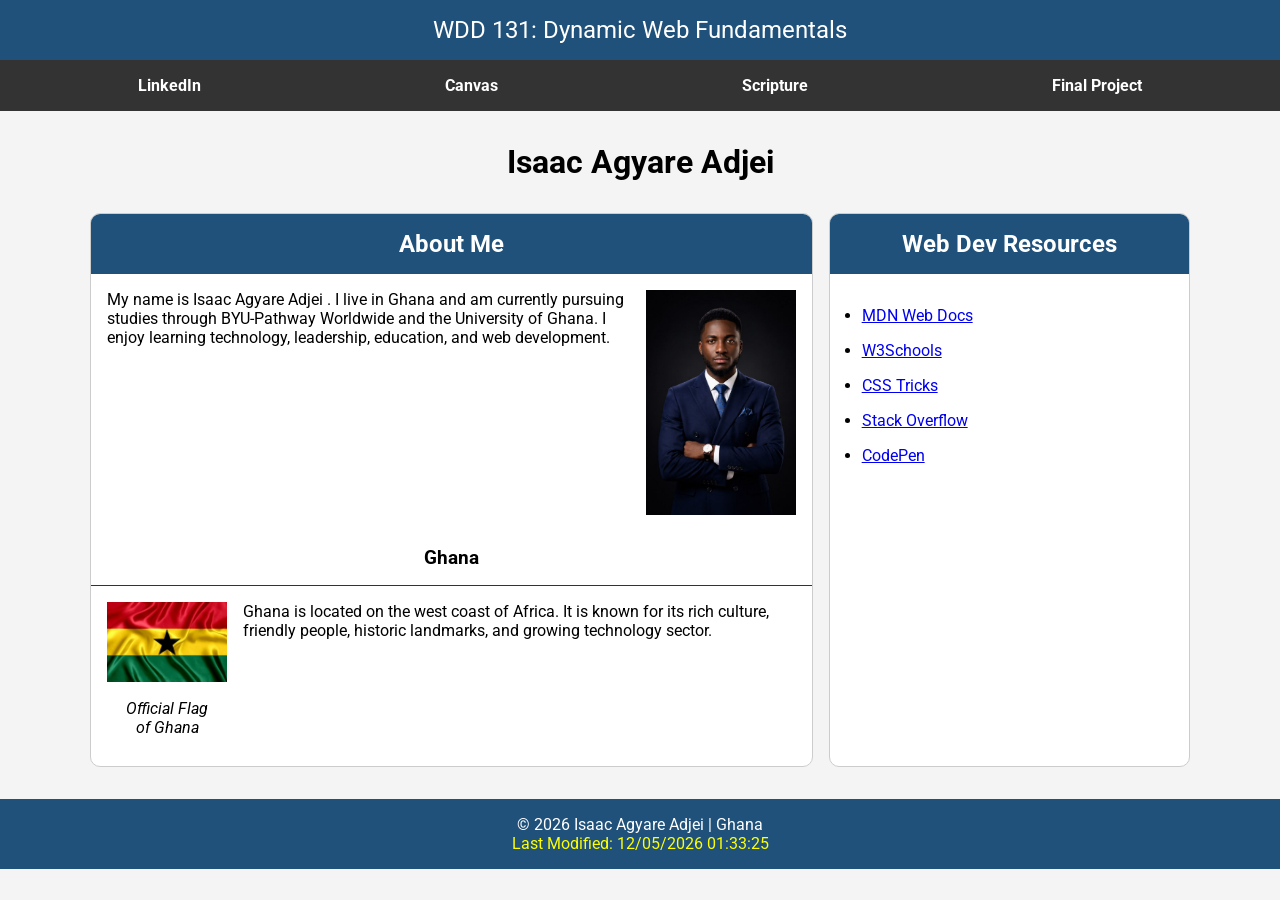
<file: index.html>
<!DOCTYPE html>
<html lang="en">

<head>
    <meta charset="UTF-8">

    <meta name="viewport" content="width=device-width, initial-scale=1.0">

    <title>Isaac Agyare Adjei | WDD 131 Dynamic Web Fundamentals</title>

    <meta name="description"
        content="WDD 131 home page for Isaac Agyare Adjei featuring personal information, Ghana facts, and web development resources.">

    <meta name="author" content="Isaac Agyare Adjei">

    <!-- Google Fonts -->
    <link rel="preconnect" href="https://fonts.googleapis.com">

    <link rel="preconnect" href="https://fonts.gstatic.com" crossorigin>

    <link href="https://fonts.googleapis.com/css2?family=Roboto:wght@300;400;700&display=swap" rel="stylesheet">

    <link rel="stylesheet" href="styles/base.css">

    <script src="scripts/getdates.js" defer></script>
</head>

<body>

    <header>
        <span id="course-title">
            WDD 131: Dynamic Web Fundamentals
        </span>

        <nav>
            <a href="https://www.linkedin.com/in/isaac-agyare-adjei-b361b03a9" target="_blank" rel="noopener">
                LinkedIn
            </a>

            <a href="https://byupw.instructure.com" target="_blank" rel="noopener">
                Canvas
            </a>

            <a href="https://www.churchofjesuschrist.org/study/scriptures" target="_blank" rel="noopener">
                Scripture
            </a>

            <a href="#">
                Final Project
            </a>
        </nav>
    </header>

    <main>
        <h1>Isaac Agyare Adjei</h1>

        <section class="card">
            <h2>About Me</h2>

            <div class="about">
                <p>
                    My name is Isaac Agyare Adjei . I live in Ghana and am currently
                    pursuing studies through BYU-Pathway Worldwide and the
                    University of Ghana. I enjoy learning technology,
                    leadership, education, and web development.
                </p>

                <img src="images/profile.jpg" alt="Isaac Agyare Adjei">


            </div>

            <h3>Ghana</h3>

            <div class="country">
                <figure>
                    <img src="images/ghana-flag.jpeg" alt="Flag of Ghana">
                    <figcaption>Official Flag of Ghana</figcaption>
                </figure>

                <p>
                    Ghana is located on the west coast of Africa.
                    It is known for its rich culture, friendly people,
                    historic landmarks, and growing technology sector.
                </p>
            </div>
        </section>

        <section class="card">
            <h2>Web Dev Resources</h2>

            <ul>
                <li><a href="https://developer.mozilla.org">MDN Web Docs</a></li>
                <li><a href="https://www.w3schools.com">W3Schools</a></li>
                <li><a href="https://css-tricks.com">CSS Tricks</a></li>
                <li><a href="https://stackoverflow.com">Stack Overflow</a></li>
                <li><a href="https://codepen.io">CodePen</a></li>
            </ul>
        </section>
    </main>

    <footer>
        <p>
            &copy; <span id="currentYear"></span>
            Isaac Agyare Adjei | Ghana
        </p>

        <p id="lastModified"></p>
    </footer>

</body>

</html>
</file>
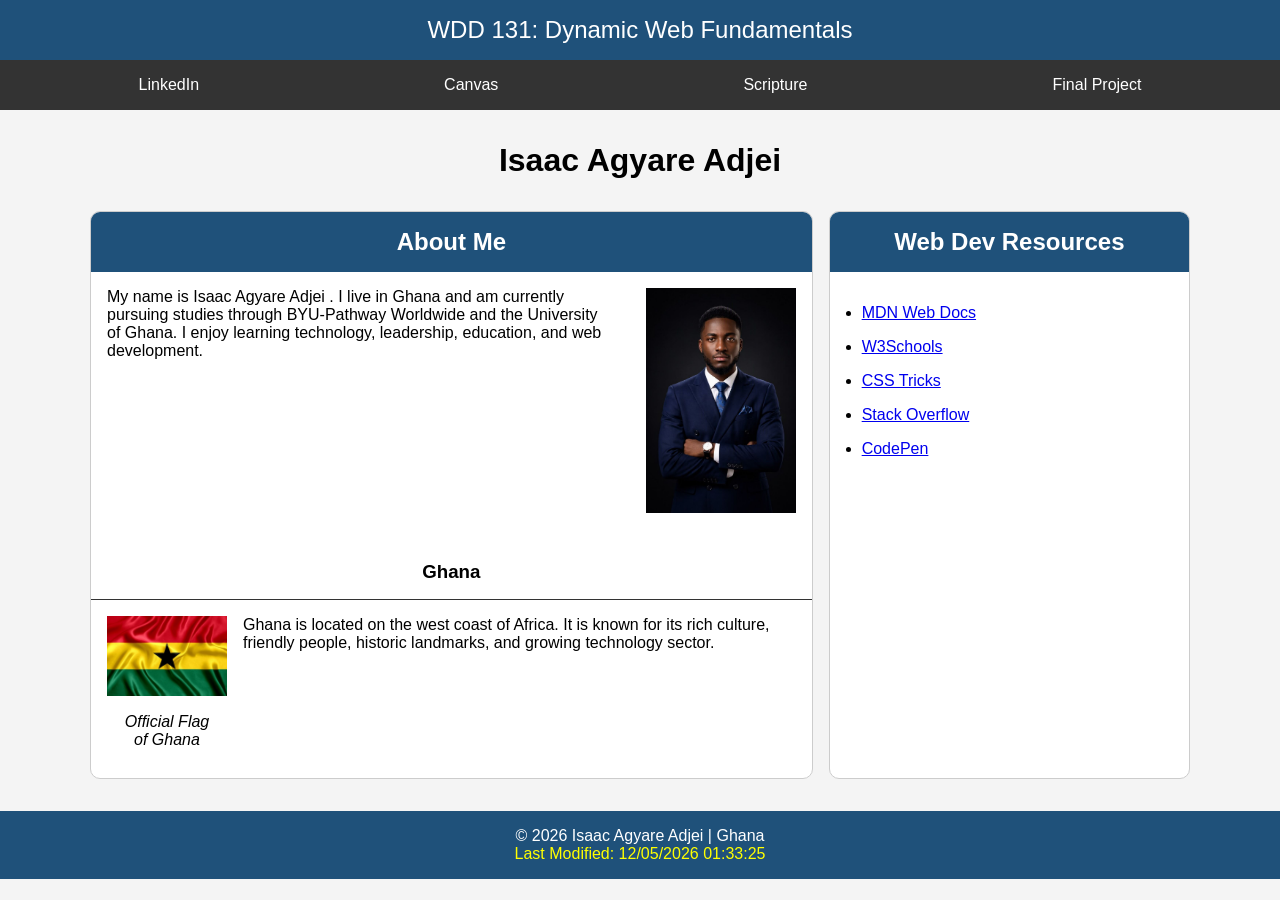
<file: week01/index.html>
<!DOCTYPE html>
<html lang="en">
<head>
    <meta charset="UTF-8">
    
    <meta name="viewport" content="width=device-width, initial-scale=1.0">
    
    <title>Isaac Agyare Adjei | WDD 131 Dynamic Web Fundamentals</title>
    
    <meta name="description"
          content="WDD 131 home page for Isaac Agyare Adjei featuring personal information, Ghana facts, and web development resources.">
    
    <meta name="author" content="Isaac Agyare Adjei">
    
    <link rel="stylesheet" href="styles/base.css">
    
    <script src="scripts/getdates.js" defer></script>
</head>
<body>

    <header>
        <span id="course-title">
            WDD 131: Dynamic Web Fundamentals
        </span>

        <nav>
            <a href="https://www.linkedin.com/in/isaac-agyare-adjei-b361b03a9" target="_blank">LinkedIn</a>
            <a href="https://byupw.instructure.com" target="_blank">Canvas</a>
            <a href="https://www.churchofjesuschrist.org/study/scriptures" target="_blank">Scripture</a>
            <a href="#">Final Project</a>
        </nav>
    </header>

    <main>
        <h1>Isaac Agyare Adjei</h1>

        <section class="card">
            <h2>About Me</h2>

            <div class="about">
                <p>
                    My name is Isaac Agyare Adjei . I live in Ghana and am currently
                    pursuing studies through BYU-Pathway Worldwide and the
                    University of Ghana. I enjoy learning technology,
                    leadership, education, and web development.
                </p>
           
                <img src="images/profile.jpg"
                     alt="Isaac Agyare Adjei">
                
            
            </div>

            <h3>Ghana</h3>

            <div class="country">
              <figure>
                <img src="images/ghana-flag.jpeg"
                     alt="Flag of Ghana">
                <figcaption>Official Flag of Ghana</figcaption>
            </figure>

                <p>
                    Ghana is located on the west coast of Africa.
                    It is known for its rich culture, friendly people,
                    historic landmarks, and growing technology sector.
                </p>
            </div>
        </section>

        <section class="card">
            <h2>Web Dev Resources</h2>

            <ul>
                <li><a href="https://developer.mozilla.org">MDN Web Docs</a></li>
                <li><a href="https://www.w3schools.com">W3Schools</a></li>
                <li><a href="https://css-tricks.com">CSS Tricks</a></li>
                <li><a href="https://stackoverflow.com">Stack Overflow</a></li>
                <li><a href="https://codepen.io">CodePen</a></li>
            </ul>
        </section>
    </main>

    <footer>
        <p>
            &copy; <span id="currentYear"></span>
            Isaac Agyare Adjei | Ghana
        </p>

        <p id="lastModified"></p>
    </footer>

</body>
</html>
</file>
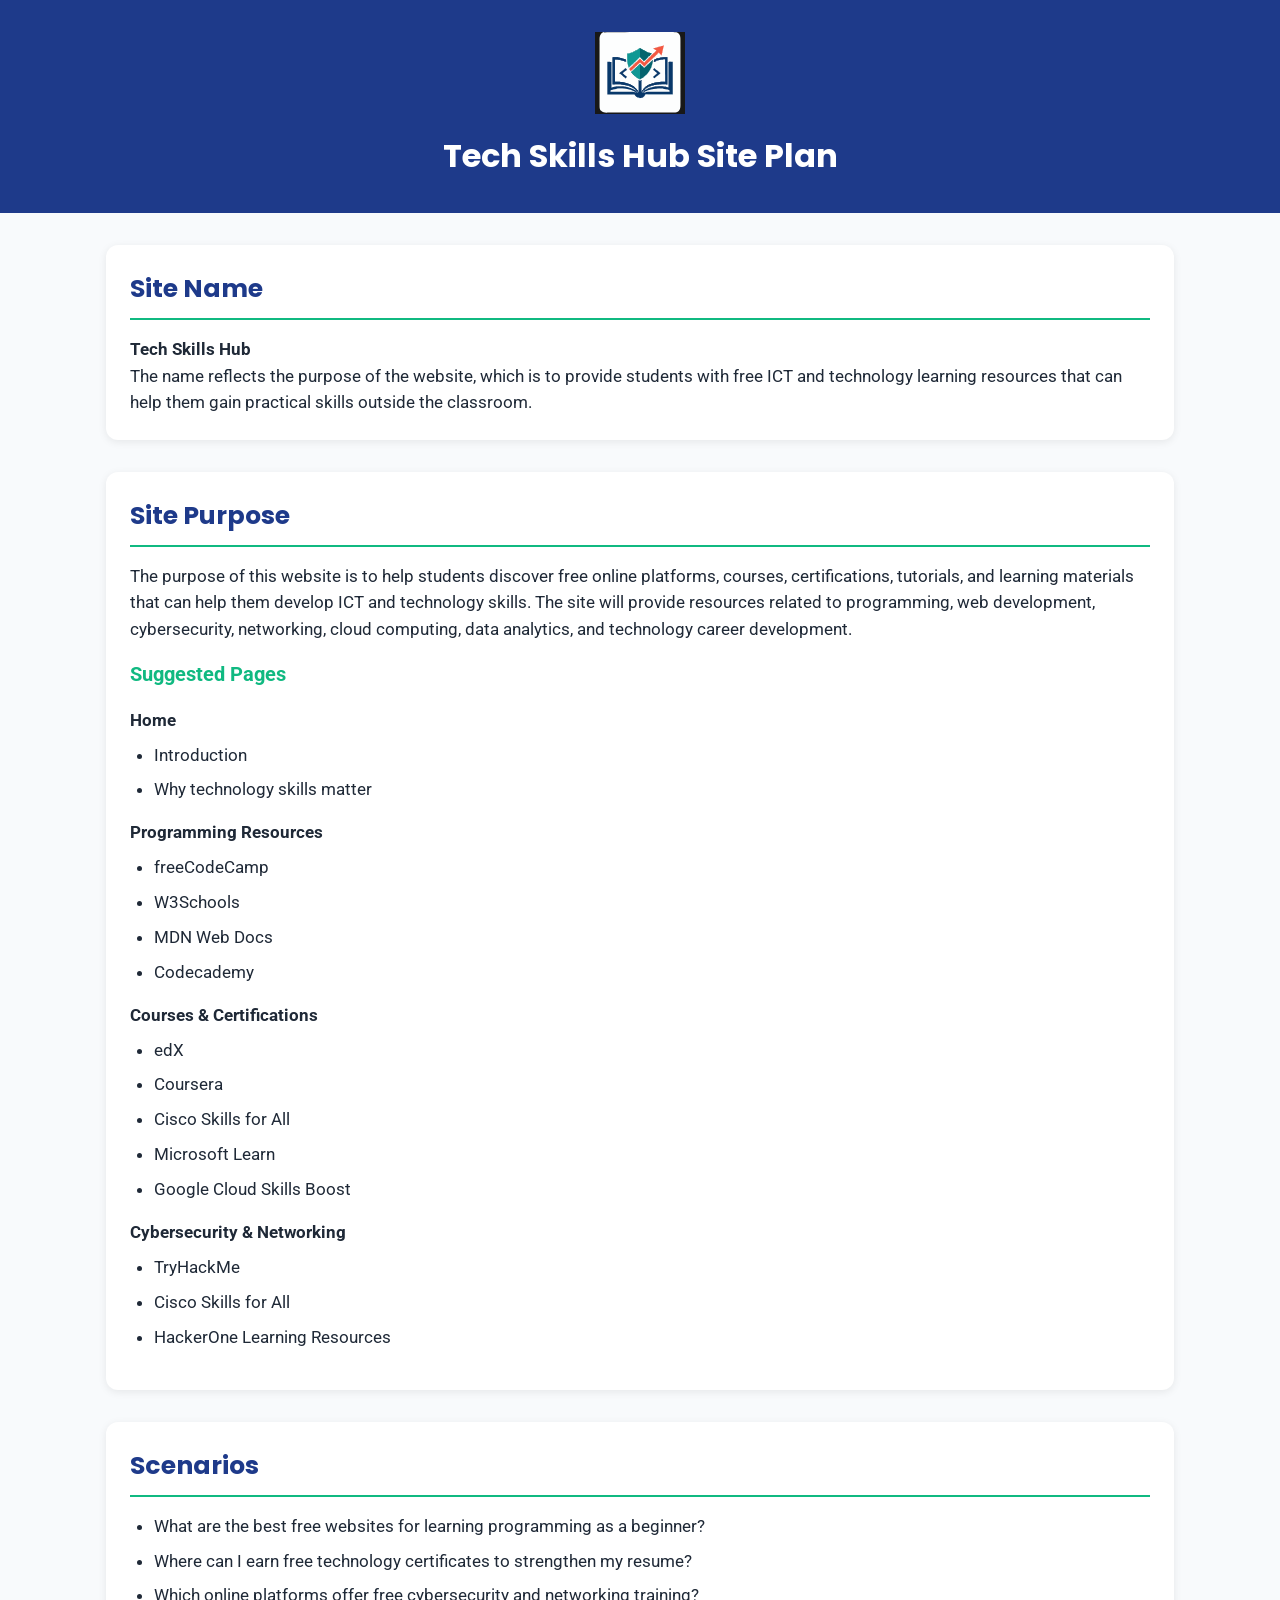
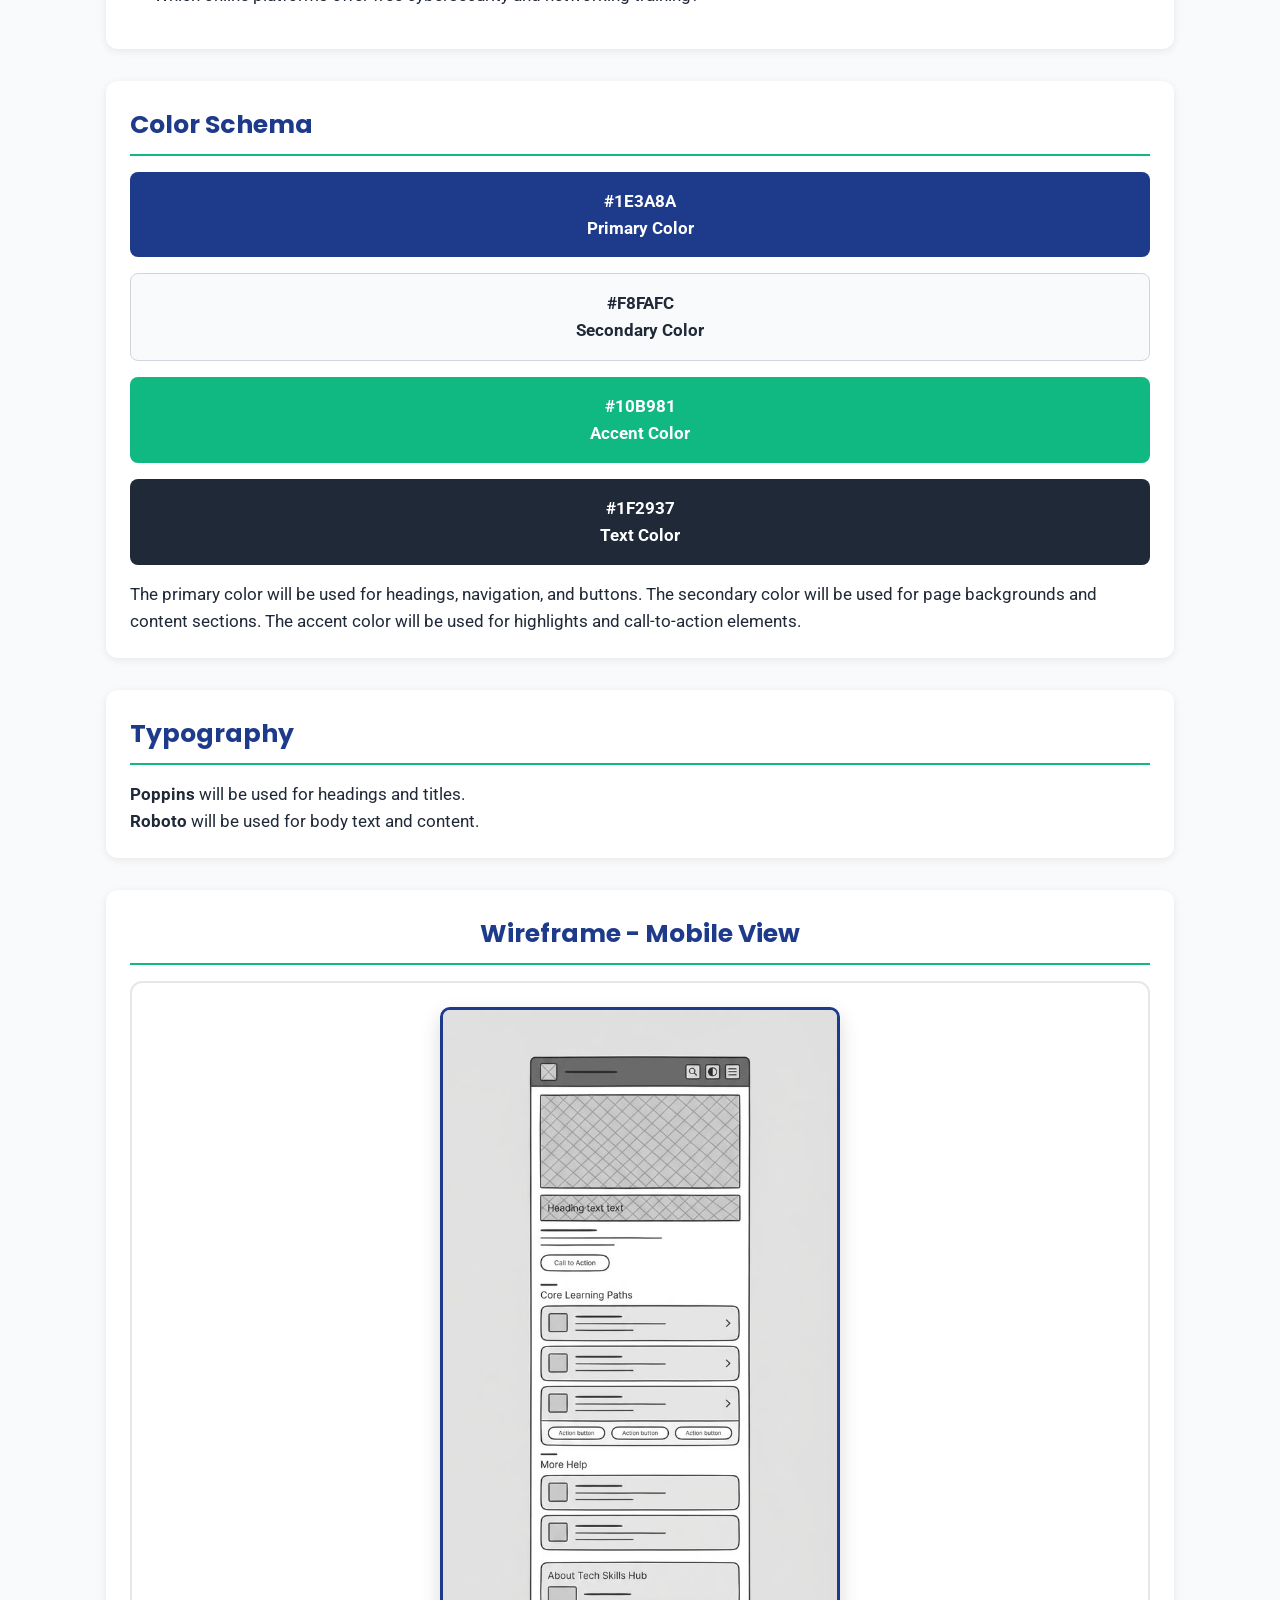
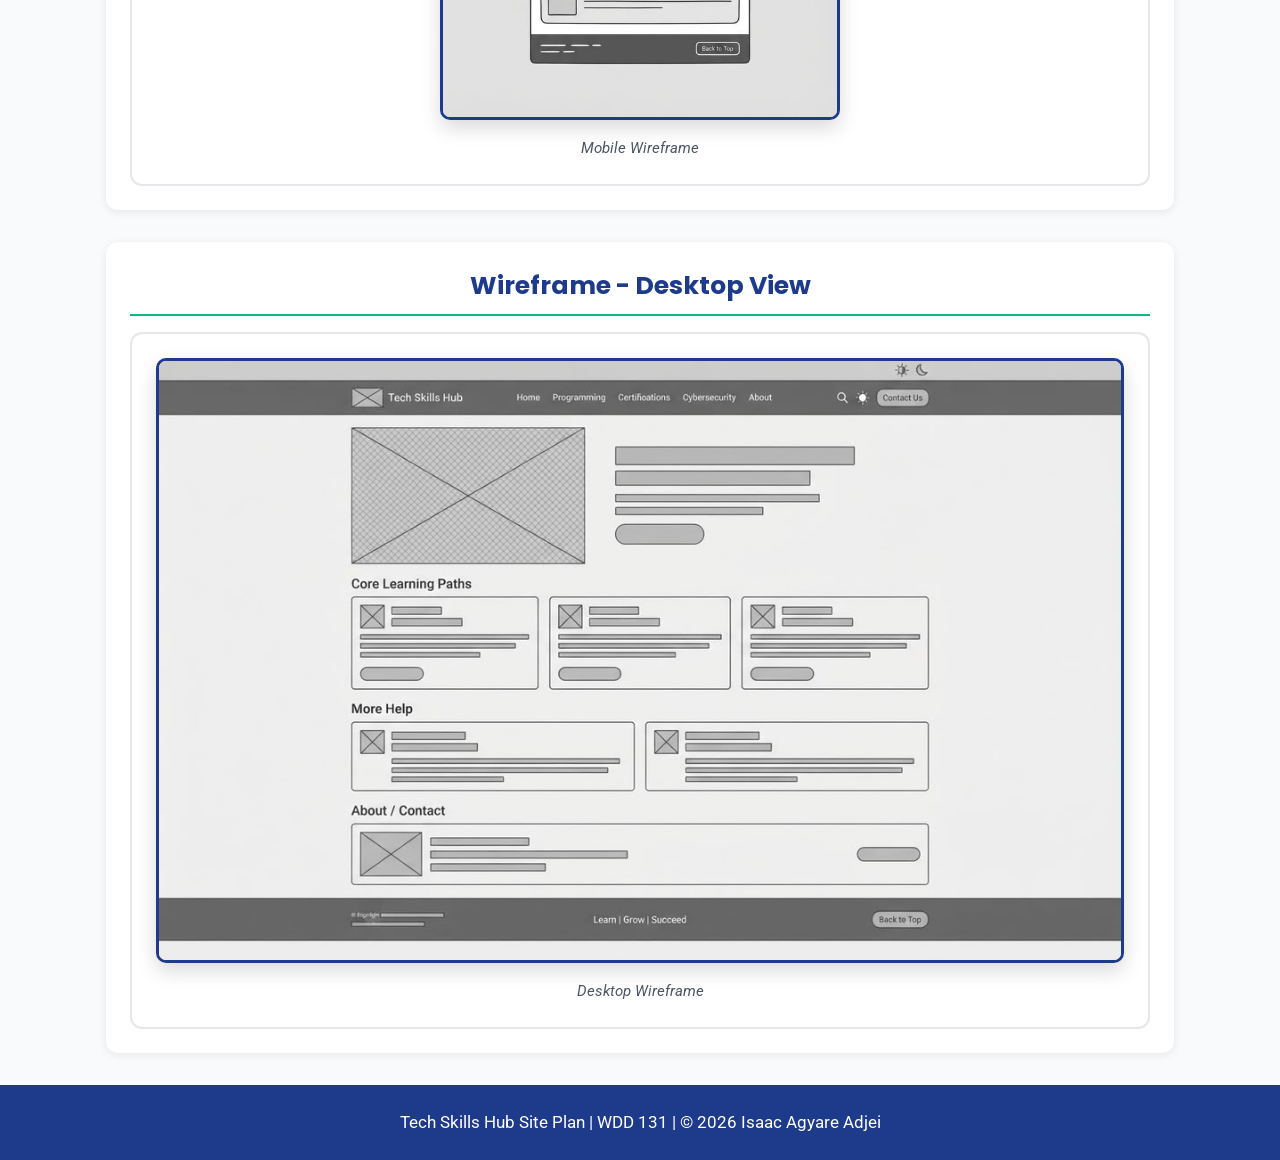
<file: project/siteplan.html>
<!DOCTYPE html>
<html lang="en">

<head>
    <meta charset="UTF-8">
    <meta name="viewport" content="width=device-width, initial-scale=1.0">

    <title>Tech Skills Hub Site Plan</title>

    <meta name="description"
        content="Site plan for the Tech Skills Hub website project, featuring free ICT and technology learning resources for students.">

    <meta name="author" content="Isaac Agyare Adjei">

    <link rel="preconnect" href="https://fonts.googleapis.com">
    <link rel="preconnect" href="https://fonts.gstatic.com" crossorigin>

    <link href="https://fonts.googleapis.com/css2?family=Poppins:wght@600&family=Roboto:wght@400;700&display=swap"
        rel="stylesheet">

    <link rel="stylesheet" href="styles/siteplan.css">
</head>

<body>

    <header>
        <img src="image/icon.svg" alt="Tech Skills Hub Logo" class="site-logo">
        <h1>Tech Skills Hub Site Plan</h1>
    </header>

    <main>

        <!-- Site Name -->
        <section>
            <h2>Site Name</h2>

            <p><strong>Tech Skills Hub</strong></p>

            <p>
                The name reflects the purpose of the website, which is to provide
                students with free ICT and technology learning resources that can
                help them gain practical skills outside the classroom.
            </p>
        </section>

        <!-- Site Purpose -->
        <section>
            <h2>Site Purpose</h2>

            <p>
                The purpose of this website is to help students discover free
                online platforms, courses, certifications, tutorials, and learning
                materials that can help them develop ICT and technology skills.
                The site will provide resources related to programming, web
                development, cybersecurity, networking, cloud computing,
                data analytics, and technology career development.
            </p>

            <h3>Suggested Pages</h3>

            <h4>Home</h4>
            <ul>
                <li>Introduction</li>
                <li>Why technology skills matter</li>
            </ul>

            <h4>Programming Resources</h4>
            <ul>
                <li>freeCodeCamp</li>
                <li>W3Schools</li>
                <li>MDN Web Docs</li>
                <li>Codecademy</li>
            </ul>

            <h4>Courses &amp; Certifications</h4>
            <ul>
                <li>edX</li>
                <li>Coursera</li>
                <li>Cisco Skills for All</li>
                <li>Microsoft Learn</li>
                <li>Google Cloud Skills Boost</li>
            </ul>

            <h4>Cybersecurity &amp; Networking</h4>
            <ul>
                <li>TryHackMe</li>
                <li>Cisco Skills for All</li>
                <li>HackerOne Learning Resources</li>
            </ul>
        </section>

        <!-- Scenarios -->
        <section>
            <h2>Scenarios</h2>

            <ul>
                <li>
                    What are the best free websites for learning programming as a beginner?
                </li>

                <li>
                    Where can I earn free technology certificates to strengthen my resume?
                </li>

                <li>
                    Which online platforms offer free cybersecurity and networking training?
                </li>
            </ul>
        </section>

        <!-- Color Schema -->
        <section>
            <h2>Color Schema</h2>

            <div class="color-box primary">
                <p>#1E3A8A</p>
                <p>Primary Color</p>
            </div>

            <div class="color-box secondary">
                <p>#F8FAFC</p>
                <p>Secondary Color</p>
            </div>

            <div class="color-box accent">
                <p>#10B981</p>
                <p>Accent Color</p>
            </div>

            <div class="color-box text">
                <p>#1F2937</p>
                <p>Text Color</p>
            </div>

            <p>
                The primary color will be used for headings,
                navigation, and buttons. The secondary color will be
                used for page backgrounds and content sections.
                The accent color will be used for highlights and
                call-to-action elements.
            </p>
        </section>

        <!-- Typography -->
        <section>
            <h2>Typography</h2>

            <p>
                <strong>Poppins</strong> will be used for headings and titles.
            </p>

            <p>
                <strong>Roboto</strong> will be used for body text and content.
            </p>
        </section>

        <!-- Mobile Wireframe -->
        <section class="wireframe-box">
            <h2>Wireframe - Mobile View</h2>

            <figure class="wireframe">
                <img src="image/mobile_wireframe.jpeg" alt="Mobile wireframe layout for Tech Skills Hub">
                <figcaption>Mobile Wireframe</figcaption>
            </figure>
        </section>

        <!-- Desktop Wireframe -->
        <section class="wireframe-box">
            <h2>Wireframe - Desktop View</h2>

            <figure class="wireframe desktop">
                <img src="image/desktop_wireframe.jpeg" alt="Desktop wireframe layout for Tech Skills Hub">
                <figcaption>Desktop Wireframe</figcaption>
            </figure>
        </section>

    </main>

    <footer>
        <p>
            Tech Skills Hub Site Plan | WDD 131 | © 2026 Isaac Agyare Adjei
        </p>
    </footer>

</body>

</html>
</file>
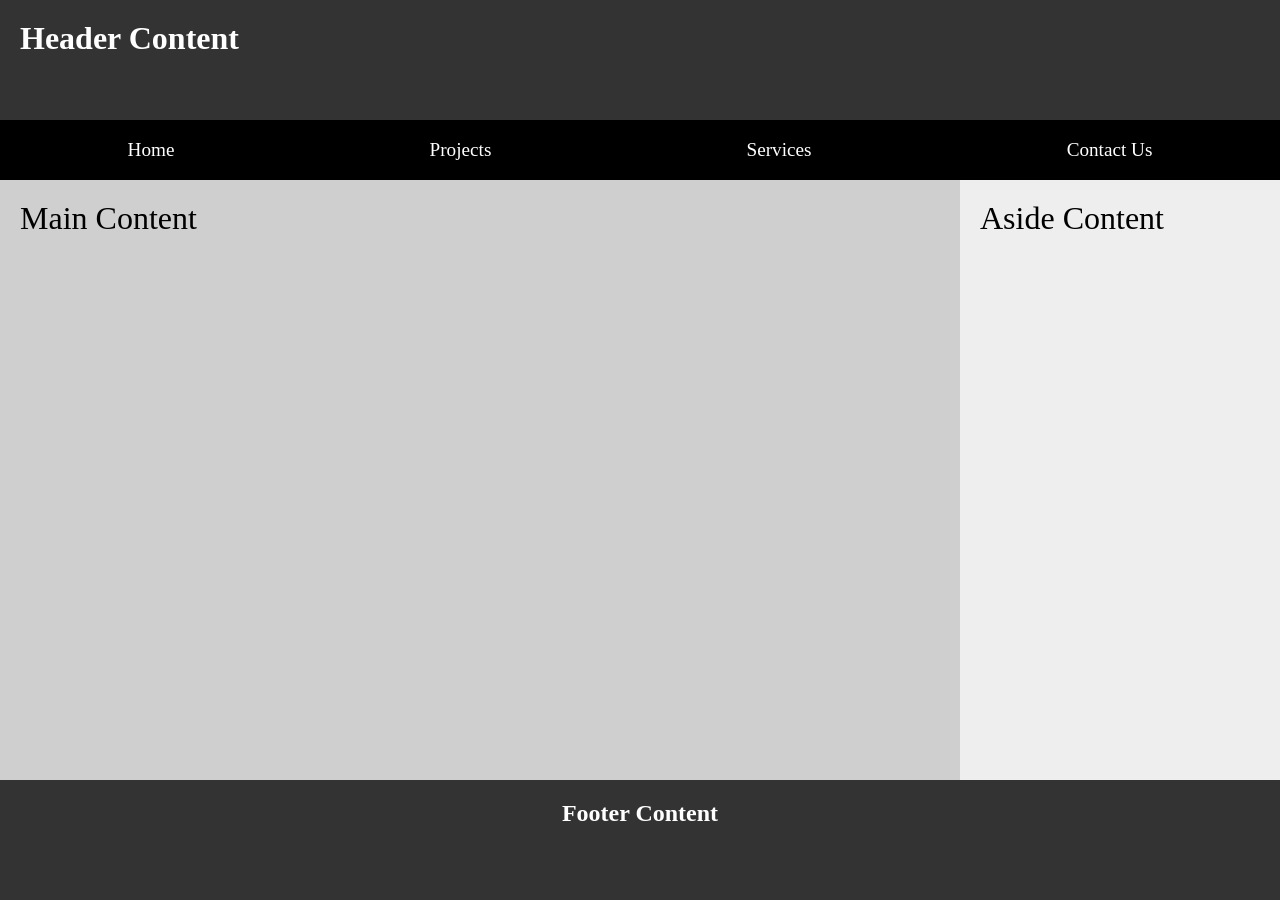
<file: week01/basic-layout.html>
<!DOCTYPE html>
<html lang="en">
<head>
    <meta charset="UTF-8">
    <meta name="viewport" content="width=device-width, initial-scale=1.0">
    <title>Isaac Agyare | WDD 131</title>

    <link rel="stylesheet" href="styles/layout.css">
</head>
<body>

    <header>
        <h1>Header Content</h1>
    </header>

    <nav>
        <ul>
            <li><a href="#">Home</a></li>
            <li><a href="#">Projects</a></li>
            <li><a href="#">Services</a></li>
            <li><a href="#">Contact Us</a></li>
        </ul>
    </nav>

    <main>
        <section class="content">
            Main Content
        </section>

        <aside>
            Aside Content
        </aside>
    </main>

    <footer>
        <h2>Footer Content</h2>
    </footer>

</body>
</html>
</file>
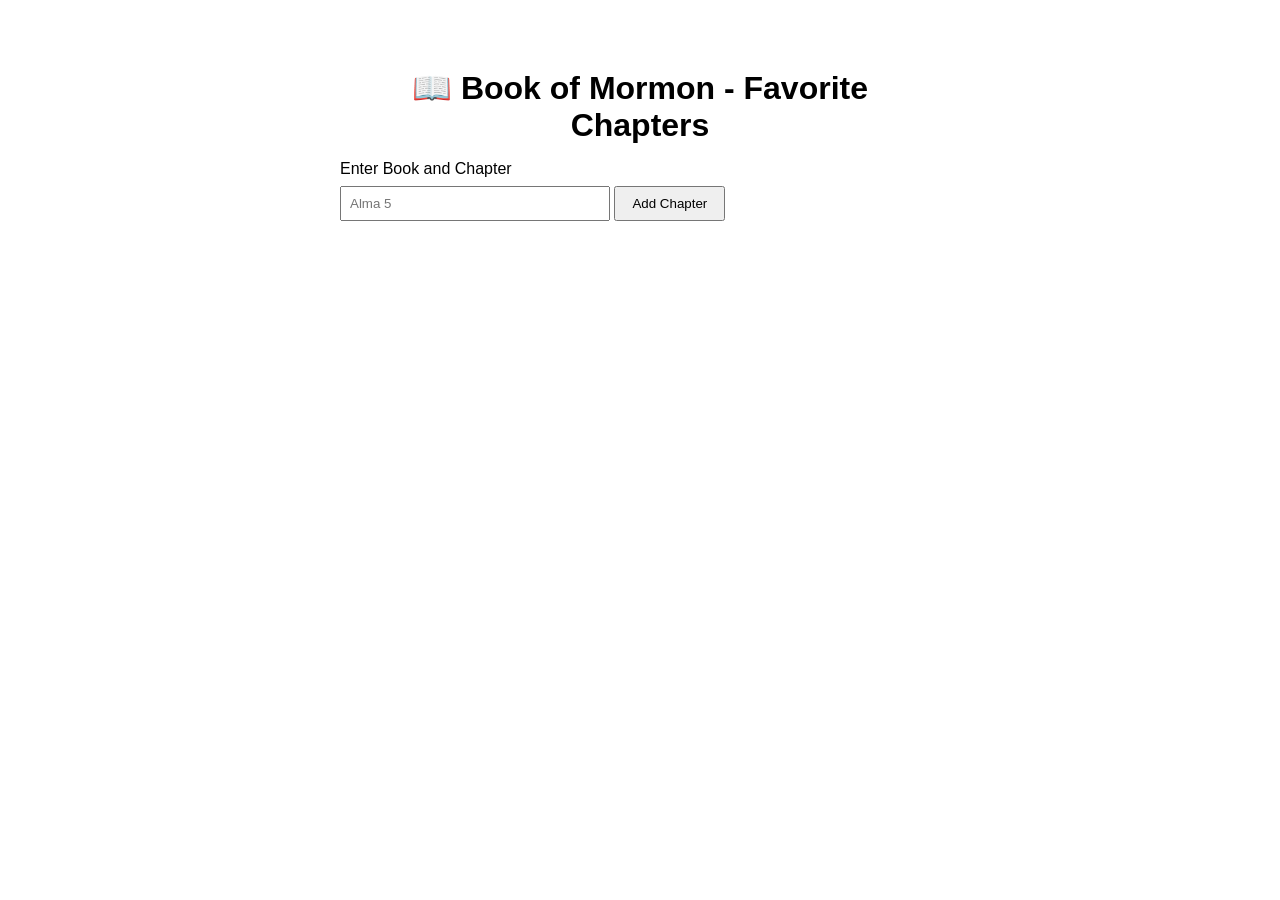
<file: week02/bom.html>
<!DOCTYPE html>
<html lang="en-US">
<head>
    <meta charset="UTF-8">
    <meta name="viewport" content="width=device-width, initial-scale=1.0">

    <title>BOM Favorite Chapters</title>

    <meta name="description"
        content="Book of Mormon Favorite Chapters application for WDD 131.">

    <meta name="author"
        content="Isaac Agyare Adjei">

    <link rel="stylesheet" href="styles/bom.css">

    <script src="scripts/bom.js" defer></script>
</head>

<body>

    <h1>📖 Book of Mormon - Favorite Chapters</h1>

    <main>

        <label for="favchap">
            Enter Book and Chapter
        </label>

        <input
            type="text"
            id="favchap"
            placeholder="Alma 5">

        <button type="button">
            Add Chapter
        </button>

        <ul></ul>

    </main>

</body>
</html>
</file>
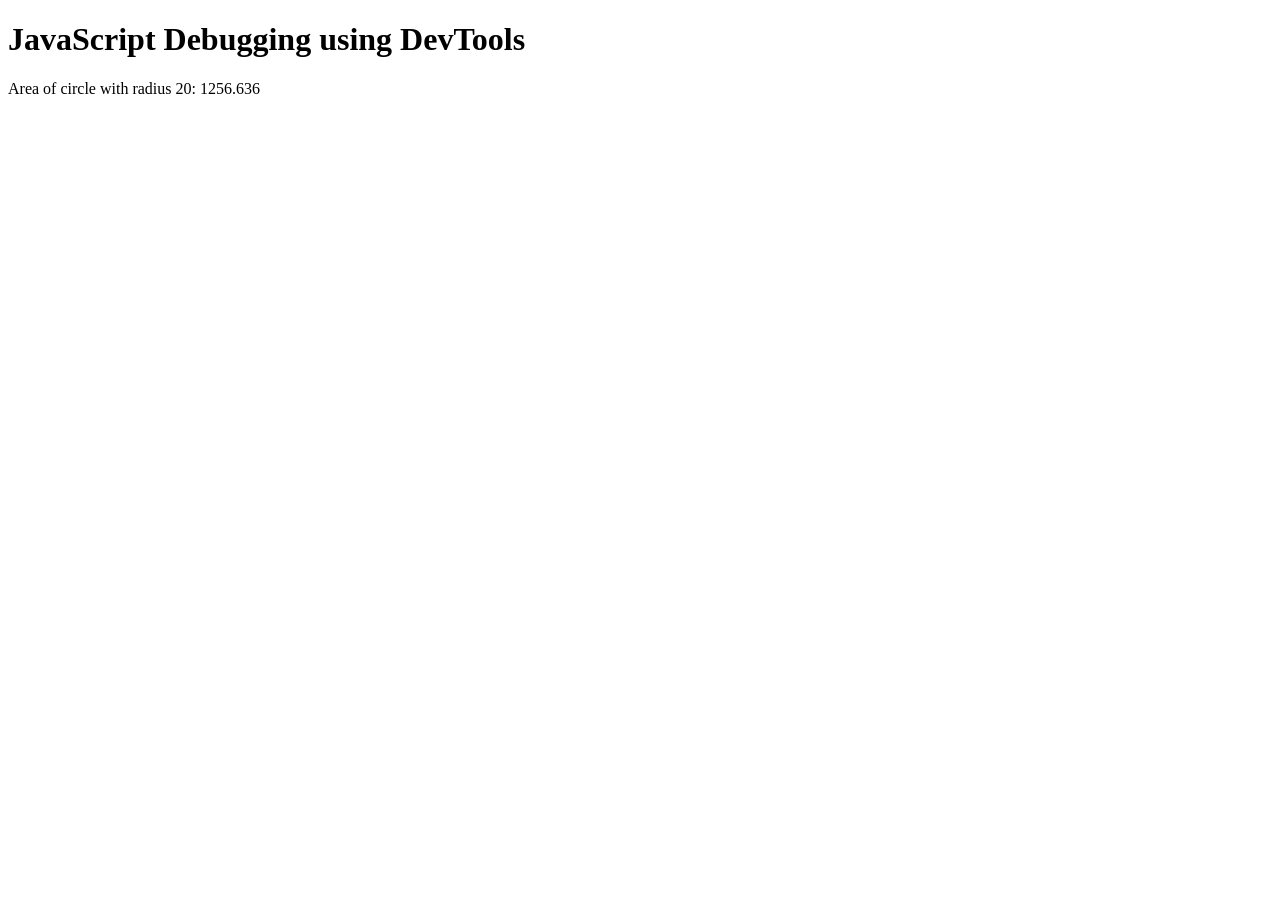
<file: week02/debugging.html>
<!DOCTYPE html>
<html lang="en">
<head>
    <meta charset="UTF-8">
    <meta name="viewport"
          content="width=device-width, initial-scale=1.0">

    <title>Debugging Activity</title>

    <script src="scripts/debugging.js" defer></script>
</head>
<body>

    <h1>JavaScript Debugging using DevTools</h1>

    <p>
        Area of circle with radius
        <span id="radius"></span>:
        <span id="area"></span>
    </p>

</body>
</html>
</file>
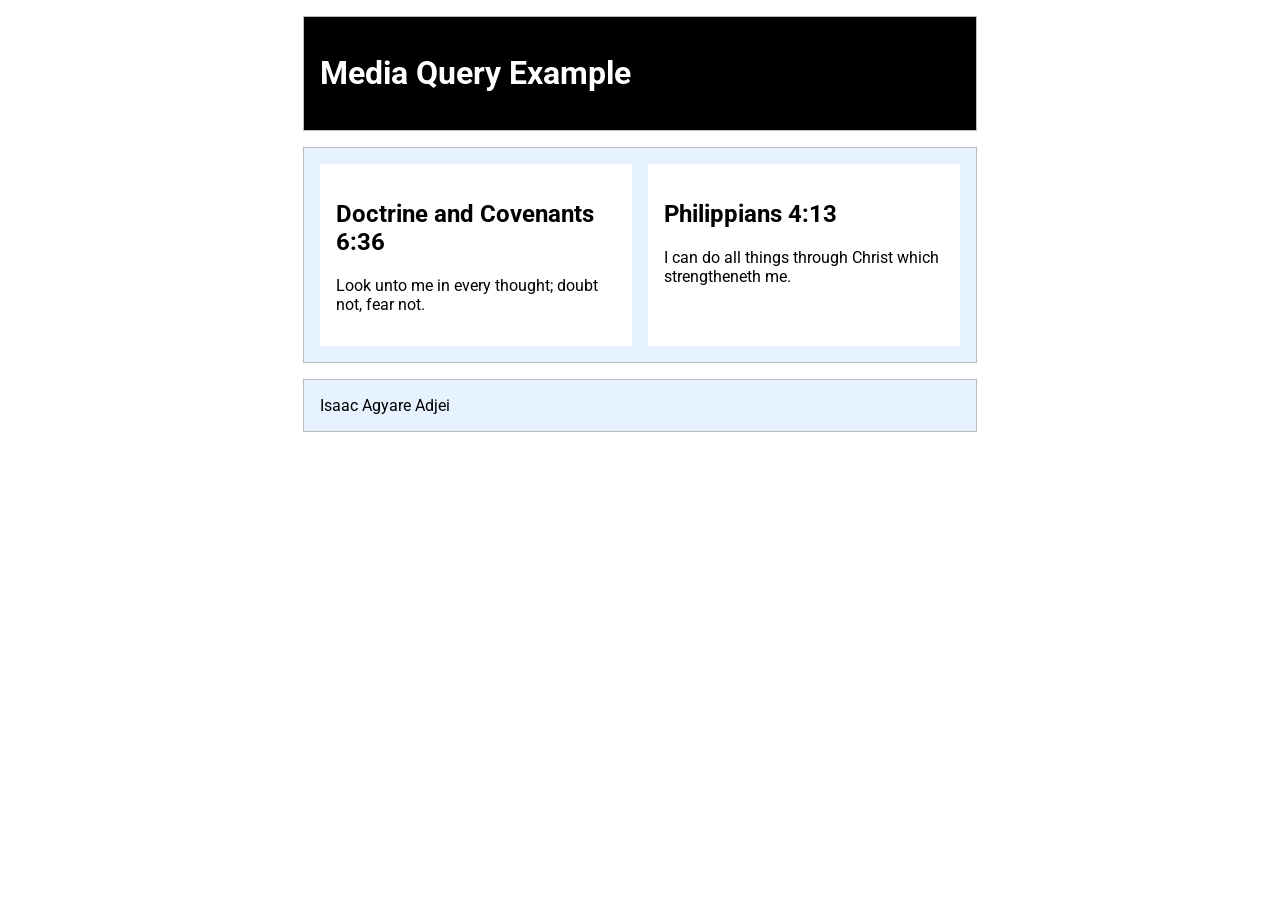
<file: week02/media-query.html>
<!DOCTYPE html>
<html lang="en">
<head>
    <meta charset="UTF-8">
    <meta name="viewport" content="width=device-width, initial-scale=1.0">

    <title>Media Query Example | WDD 131</title>

    <meta name="description"
          content="WDD 131 Media Query learning activity demonstrating responsive web design.">

    <meta name="author"
          content="Isaac Agyare Adjei">

    <!-- Google Fonts -->
    <link rel="preconnect" href="https://fonts.googleapis.com">

    <link rel="preconnect"
          href="https://fonts.gstatic.com"
          crossorigin>

    <link href="https://fonts.googleapis.com/css2?family=Roboto:wght@300;400;700&display=swap"
          rel="stylesheet">

    <!-- CSS Files -->
    <link rel="stylesheet" href="styles/media-query.css">

    <link rel="stylesheet" href="styles/media-query-large.css">
</head>

<body>

    <header>
        <h1>Media Query Example</h1>
    </header>

    <main>

        <section>
            <h2>Doctrine and Covenants 6:36</h2>
            <p>
                Look unto me in every thought; doubt not, fear not.
            </p>
        </section>

        <section>
            <h2>Philippians 4:13</h2>
            <p>
                I can do all things through Christ which strengtheneth me.
            </p>
        </section>

    </main>

    <footer>
        Isaac Agyare Adjei
    </footer>

</body>
</html>
</file>
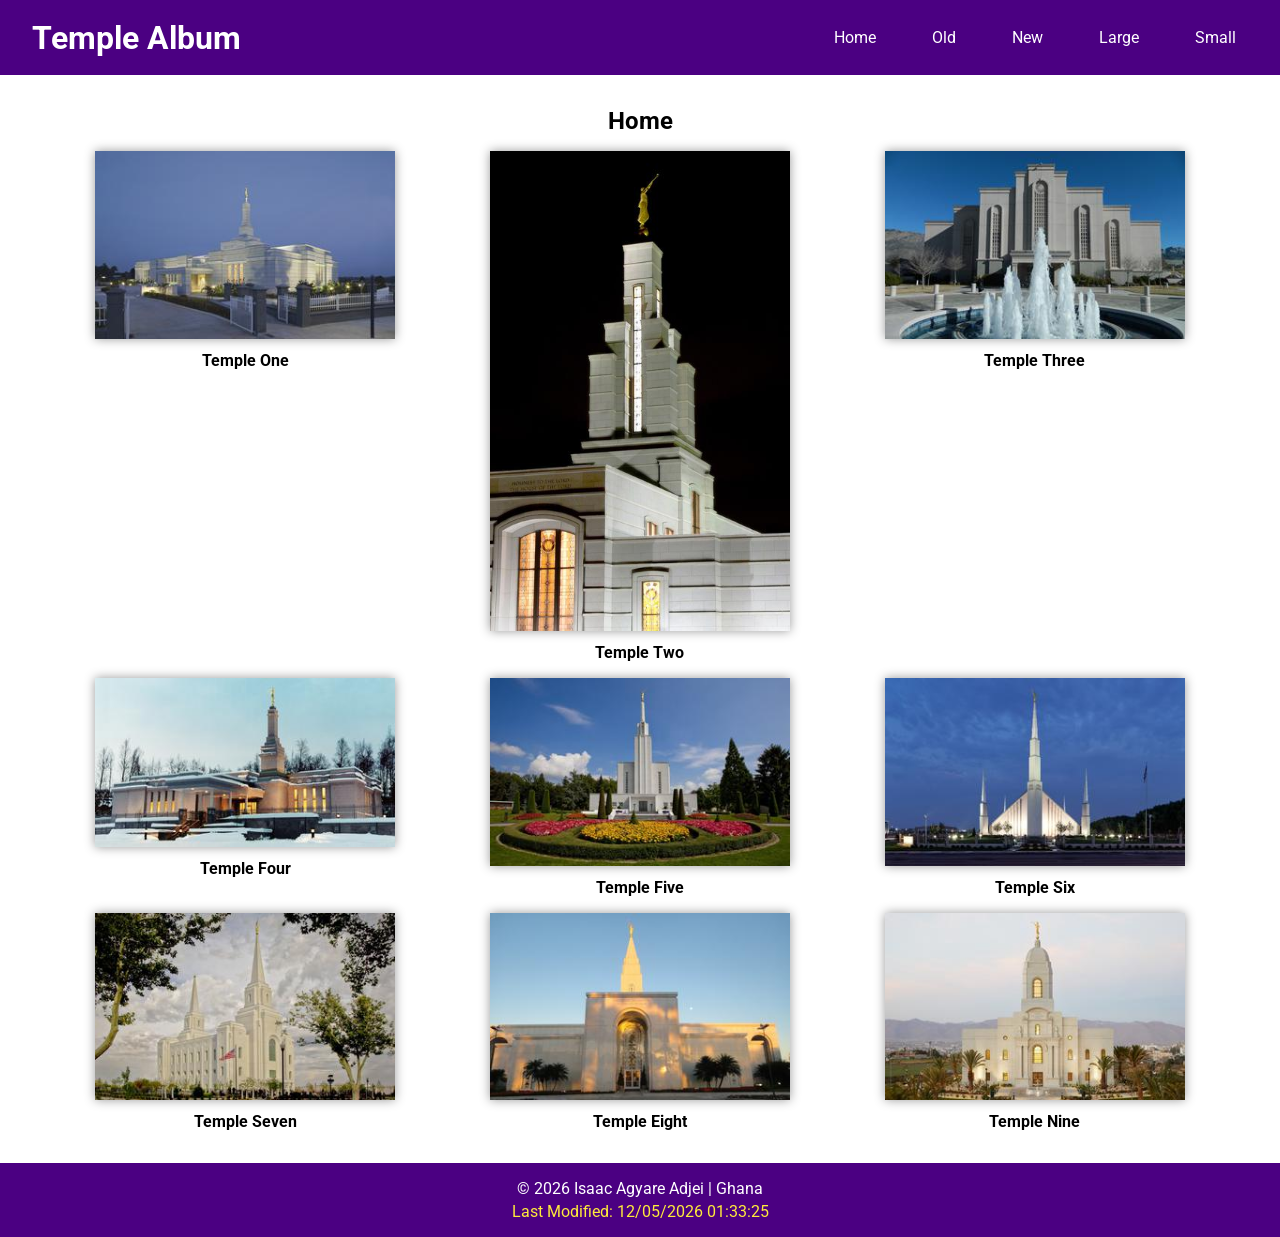
<file: week02/temples.html>
<!DOCTYPE html>
<html lang="en-US">
<head>
    <meta charset="UTF-8">
    <meta name="viewport" content="width=device-width, initial-scale=1.0">

    <title>Temple Album | WDD 131</title>

    <meta name="description"
        content="Temple Album assignment for WDD 131 Dynamic Web Fundamentals.">

    <meta name="author"
        content="Isaac Agyare Adjei">

    <link rel="preconnect" href="https://fonts.googleapis.com">

    <link rel="preconnect"
        href="https://fonts.gstatic.com"
        crossorigin>

    <link href="https://fonts.googleapis.com/css2?family=Roboto:wght@400;700&display=swap"
        rel="stylesheet">

    <link rel="stylesheet" href="styles/temples.css">
    <link rel="stylesheet" href="styles/temples-large.css">

    <script src="scripts/temples.js" defer></script>
</head>

<body>

    <header>
        <h1>Temple Album</h1>

        <button id="menu" aria-label="Toggle Navigation Menu"></button>

        <nav class="navigation">
            <a href="#">Home</a>
            <a href="#">Old</a>
            <a href="#">New</a>
            <a href="#">Large</a>
            <a href="#">Small</a>
        </nav>
    </header>

    <main>
        <h2>Home</h2>

        <div class="gallery">

            <figure>
                <img src="images/aba-nigeria-temple.jpg" alt="Temple 1" loading="lazy">
                <figcaption>Temple One</figcaption>
            </figure>

            <figure>
                <img src="images/accra-ghana-temple.jpg" alt="Temple 2" loading="lazy">
                <figcaption>Temple Two</figcaption>
            </figure>

            <figure>
                <img src="images/albuquerque-temple.jpg" alt="Temple 3" loading="lazy">
                <figcaption>Temple Three</figcaption>
            </figure>

            <figure>
                <img src="images/anchorage-temple.jpg" alt="Temple 4" loading="lazy">
                <figcaption>Temple Four</figcaption>
            </figure>

            <figure>
                <img src="images/bern-switzerland-temple.jpg" alt="Temple 5" loading="lazy">
                <figcaption>Temple Five</figcaption>
            </figure>

            <figure>
                <img src="images/boise-idaho-temple.jpg" alt="Temple 6" loading="lazy">
                <figcaption>Temple Six</figcaption>
            </figure>

            <figure>
                <img src="images/brigham-city-temple.jpg" alt="Temple 7" loading="lazy">
                <figcaption>Temple Seven</figcaption>
            </figure>

            <figure>
                <img src="images/lds-temple-campinas-brazil.jpg" alt="Temple 8" loading="lazy">
                <figcaption>Temple Eight</figcaption>
            </figure>

            <figure>
                <img src="images/temple1.jpeg" alt="Temple 9" loading="lazy">
                <figcaption>Temple Nine</figcaption>
            </figure>

        </div>
    </main>

    <footer>
        <p>
            &copy; <span id="currentyear"></span>
            Isaac Agyare Adjei | Ghana
        </p>

        <p id="lastModified"></p>
    </footer>

</body>
</html>
</file>
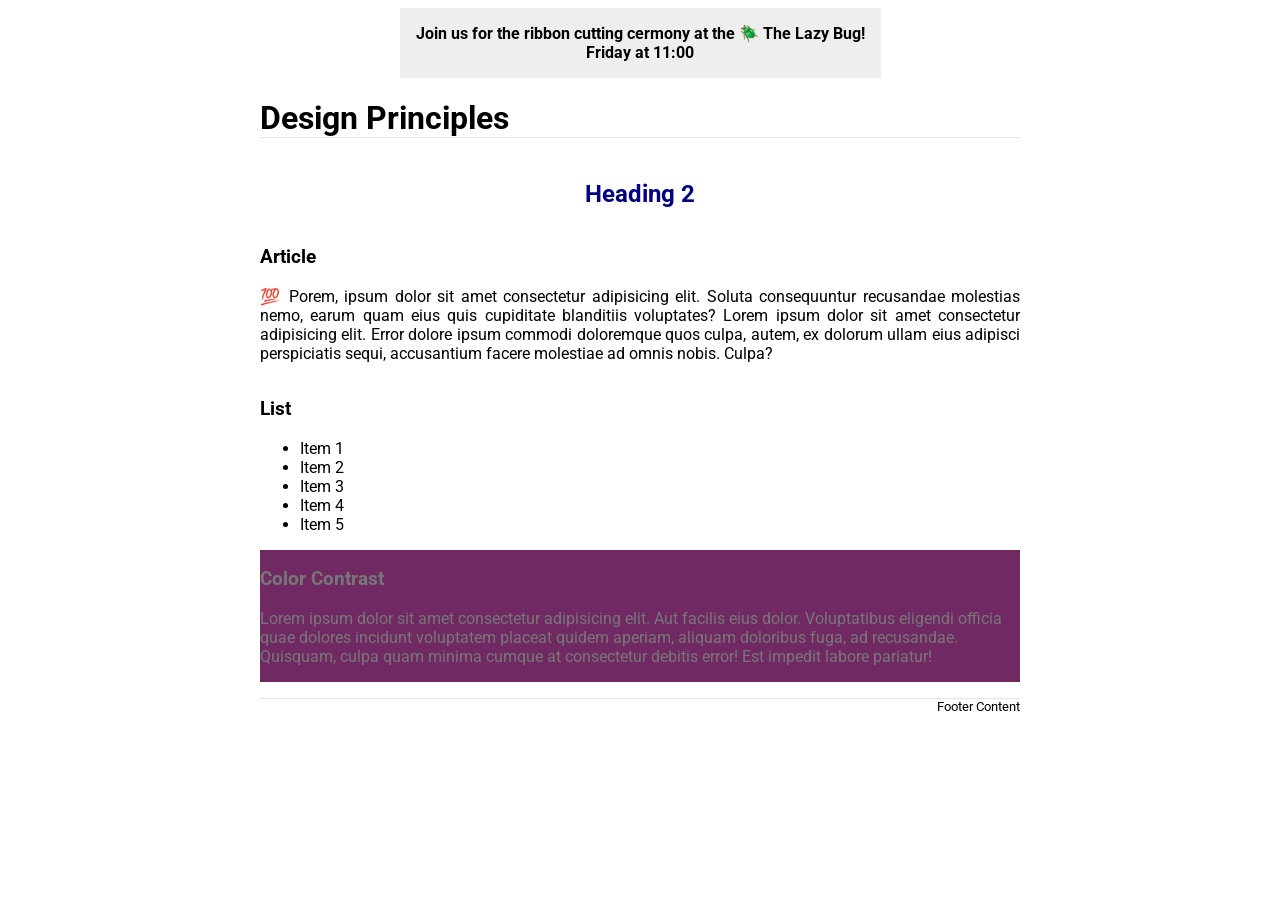
<file: week03/design.html>
<!DOCTYPE html>
<html lang="en">

<head>
    <meta charset="UTF-8">

    <meta name="viewport" content="width=device-width, initial-scale=1.0">

    <title>Design Principles Activity | WDD 131</title>

    <meta name="description" content="Week 03 Design Principles activity for WDD 131.">

    <meta name="author" content="Isaac Agyare Adjei">

    <link rel="preconnect" href="https://fonts.googleapis.com">

    <link rel="preconnect" href="https://fonts.gstatic.com" crossorigin>

    <link href="https://fonts.googleapis.com/css2?family=Roboto:wght@400;700&display=swap" rel="stylesheet">

    <link rel="stylesheet" href="styles/design.css">
</head>

<body>

    <header>
        <div class="banner">Join us for the ribbon cutting cermony at the 🪲 The Lazy Bug!<br>Friday at 11:00</div>
        <h1>Design Principles</h1>
    </header>
    <main>
        <h2>Heading 2</h2>
        <section>
            <h3>Article</h3>
            <article>
                <p>💯 Porem, ipsum dolor sit amet consectetur adipisicing elit. Soluta consequuntur recusandae molestias
                    nemo, earum quam eius quis cupiditate blanditiis voluptates? Lorem ipsum dolor sit amet consectetur
                    adipisicing elit. Error dolore ipsum commodi doloremque quos culpa, autem, ex dolorum ullam eius
                    adipisci perspiciatis sequi, accusantium facere molestiae ad omnis nobis. Culpa?</p>
            </article>
        </section>
        <section>
            <h3>List</h3>
            <ul>
                <li>Item 1</li>
                <li>Item 2</li>
                <li>Item 3</li>
                <li>Item 4</li>
                <li>Item 5</li>
            </ul>
        </section>
        <div class="callout">
            <h3>Color Contrast</h3>
            <p>Lorem ipsum dolor sit amet consectetur adipisicing elit. Aut facilis eius dolor. Voluptatibus eligendi
                officia quae dolores incidunt voluptatem placeat quidem aperiam, aliquam doloribus fuga, ad recusandae.
                Quisquam, culpa quam minima cumque at consectetur debitis error! Est impedit labore pariatur!</p>
        </div>
    </main>
    <footer>
        Footer Content
    </footer>
</body>

</html>
</file>
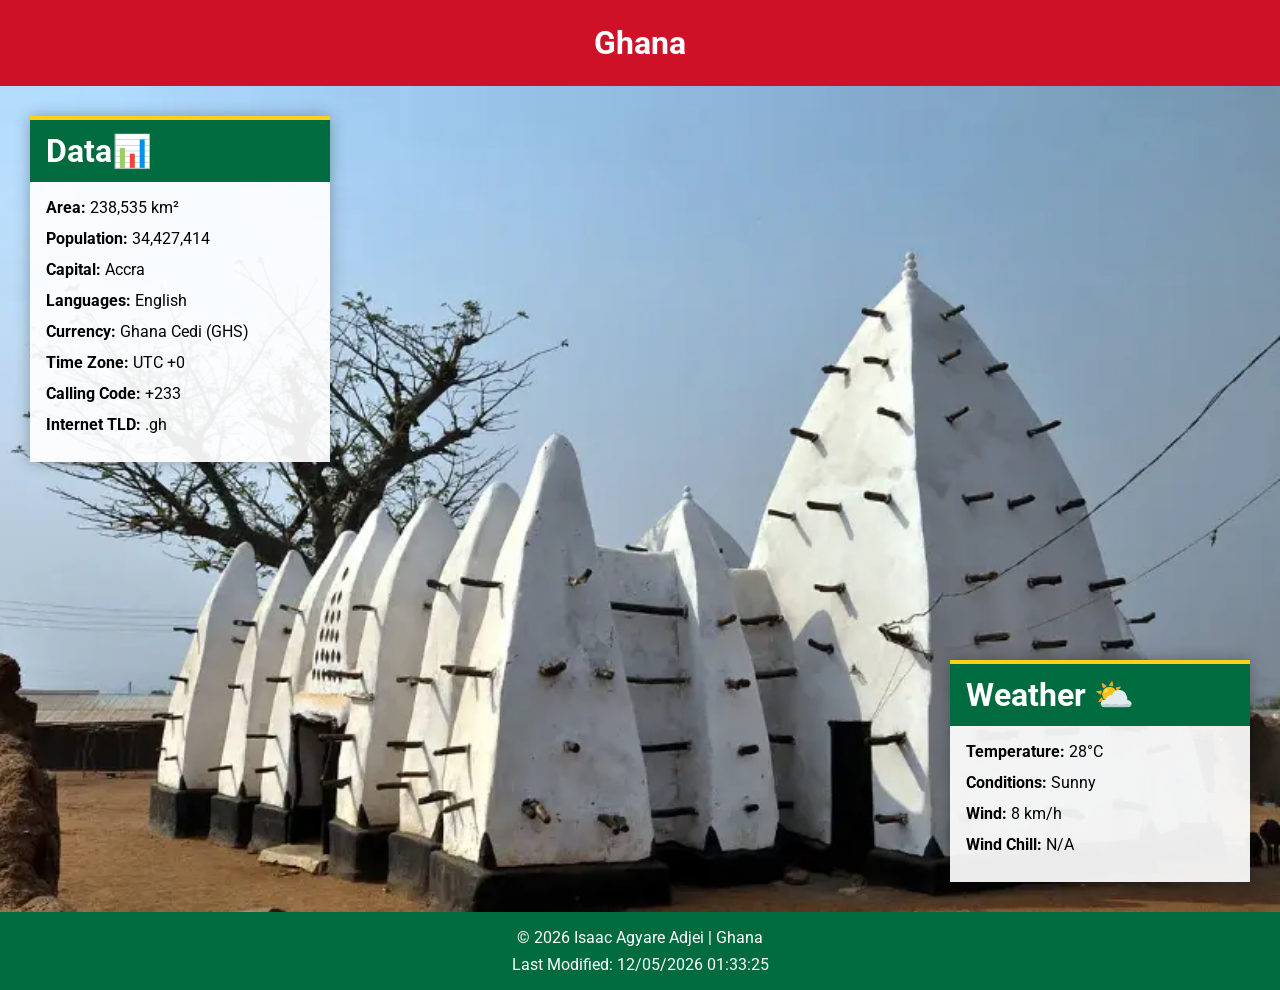
<file: week03/place.html>
<!DOCTYPE html>
<html lang="en">

<head>
    <meta charset="UTF-8">
    <meta name="viewport" content="width=device-width, initial-scale=1.0">

    <title>Ghana | WDD 131 Country Page</title>

    <meta name="description" content="Country page featuring Ghana, including data and weather information.">

    <meta name="author" content="Isaac Agyare Adjei">

    <link rel="preconnect" href="https://fonts.googleapis.com">
    <link rel="preconnect" href="https://fonts.gstatic.com" crossorigin>

    <link href="https://fonts.googleapis.com/css2?family=Roboto:wght@400;700&display=swap" rel="stylesheet">

    <link rel="stylesheet" href="styles/place.css">
    <link rel="stylesheet" href="styles/place-large.css">

    <script src="scripts/place.js" defer></script>
</head>

<body>

    <header>
        <h1>Ghana</h1>
    </header>

    <main>

        <section class="hero">
            <picture>
                <source media="(min-width: 1000px)" srcset="images/ghana-large.webp">

                <source media="(min-width: 500px)" srcset="images/ghana-medium.webp">

                <img src="images/ghana-small.webp" alt="Landscape view of Ghana" width="1500" height="750">
            </picture>
        </section>

        <section class="data">
            <h2>Data</h2>

            <ul>
                <li><strong>Area:</strong> 238,535 km²</li>
                <li><strong>Population:</strong> 34,427,414</li>
                <li><strong>Capital:</strong> Accra</li>
                <li><strong>Languages:</strong> English</li>
                <li><strong>Currency:</strong> Ghana Cedi (GHS)</li>
                <li><strong>Time Zone:</strong> UTC +0</li>
                <li><strong>Calling Code:</strong> +233</li>
                <li><strong>Internet TLD:</strong> .gh</li>
            </ul>
        </section>

        <section class="weather">

            <h2>Weather</h2>

            <img class="mobile-weather" src="images/weather.svg" alt="Weather icon">

            <ul>
                <li><strong>Temperature:</strong> 28°C</li>
                <li><strong>Conditions:</strong> Sunny</li>
                <li><strong>Wind:</strong> 8 km/h</li>
                <li>
                    <strong>Wind Chill:</strong>
                    <span id="windchill"></span>
                </li>
            </ul>

        </section>

    </main>

    <footer>
        <p>
            &copy;
            <span id="currentyear"></span>
            Isaac Agyare Adjei | Ghana
        </p>

        <p id="lastModified"></p>
    </footer>

</body>

</html>
</file>
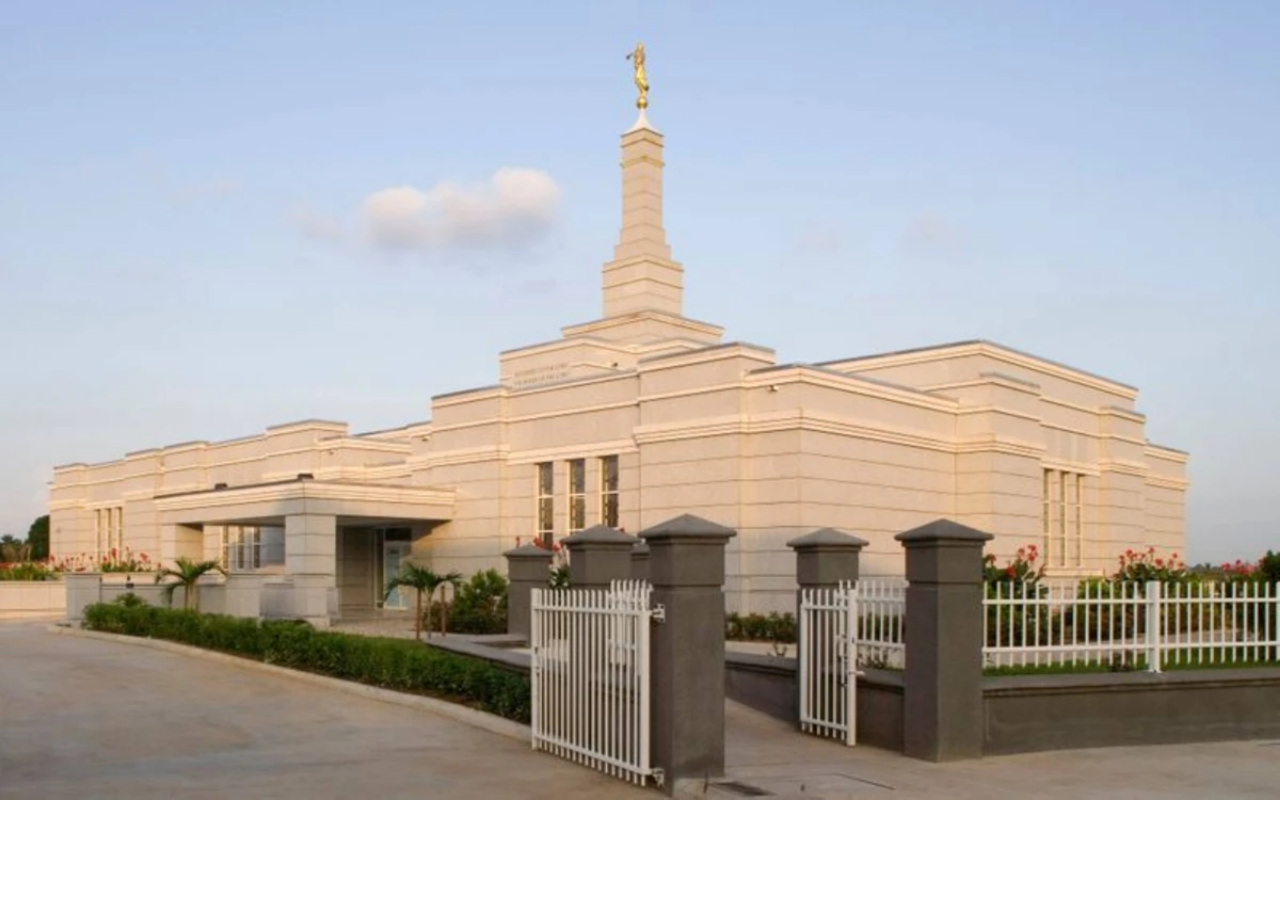
<file: week03/responsive-images.html>
<!DOCTYPE html>
<html lang="en">

<head>
    <meta charset="UTF-8">
    <meta name="viewport" content="width=device-width, initial-scale=1.0">
    <title>Responsive Images Activity</title>

    <link rel="stylesheet" href="styles/responsive-images.css">
</head>

<body>

    <main>
        <div class="hero">

            <picture>

                <source srcset="images/hero-large.webp" media="(min-width: 1000px)">

                <source srcset="images/hero-medium.webp" media="(min-width: 500px)">

                <img src="images/hero-small.webp" alt="Temple image" width="1500" height="750">
            </picture>

        </div>
    </main>

</body>

</html>
</file>
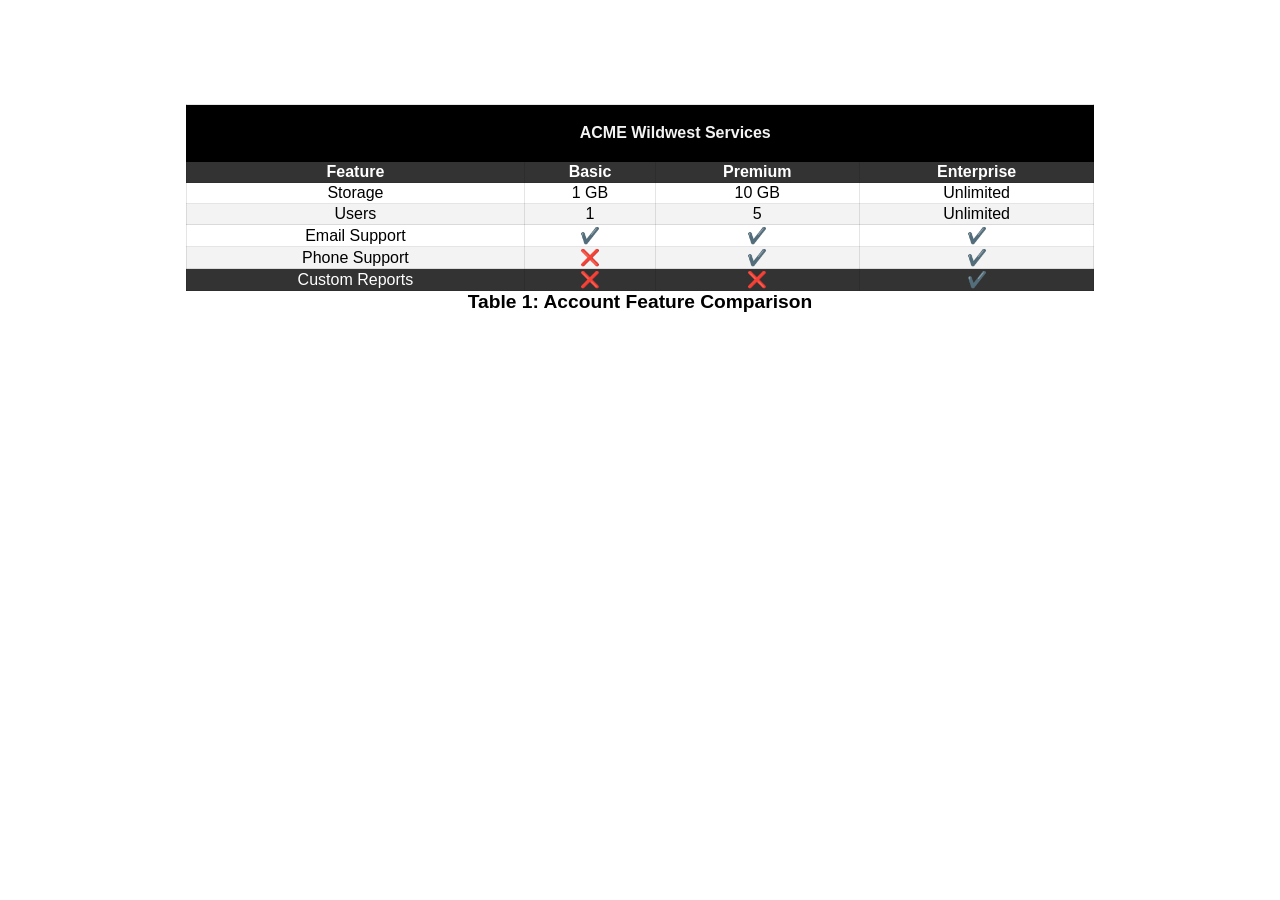
<file: week04/tablebuild.html>
<!DOCTYPE html>
<html lang="en">

<head>
    <meta charset="UTF-8">
    <meta name="viewport" content="width=device-width, initial-scale=1.0">
    <title>HTML Tables Activity</title>

    <link rel="stylesheet" href="styles/tablebuild.css">
</head>

<body>

    <table>

        <caption>
            Table 1: Account Feature Comparison
        </caption>

        <tr>

            <th class="blank" colspan="5">
                ACME Wildwest Services
            </th>
        </tr>

        <tr>

            <th>Feature</th>
            <th>Basic</th>
            <th>Premium</th>
            <th>Enterprise</th>
        </tr>


        <tbody>

            <tr>
                <td>Storage</td>
                <td>1 GB</td>
                <td>10 GB</td>
                <td>Unlimited</td>

            </tr>

            <tr>
                <td>Users</td>
                <td>1</td>
                <td>5</td>
                <td>Unlimited</td>

            </tr>

            <tr>
                <td>Email Support</td>
                <td>✔️</td>
                <td>✔️</td>
                <td>✔️</td>

            </tr>

            <tr>
                <td>Phone Support</td>
                <td>❌</td>
                <td>✔️</td>
                <td>✔️</td>

            </tr>

            <tr>
                <td>Custom Reports</td>
                <td>❌</td>
                <td>❌</td>
                <td>✔️</td>

            </tr>

        </tbody>

    </table>

</body>

</html>
</file>
<file: styles/base.css>
* {
    margin: 0;
    padding: 0;
    box-sizing: border-box;
}

body {
    background-color: #f4f4f4;
    font-family: 'Roboto', sans-serif;
}

header {
    background: #1f517a;
    color: white;
    text-align: center;
}

#course-title {
    display: block;
    padding: 1rem;
    font-size: 1.5rem;
}

nav {
    display: flex;
    justify-content: space-around;
    background-color: #333;
    padding: 1rem;
}

nav a {
    color: white;
    text-decoration: none;
    font-weight: bold;
}

nav a:hover {
    color: gold;
}

main {
    max-width: 1100px;
    margin: 2rem auto;
    display: grid;
    grid-template-columns: 2fr 1fr;
    gap: 1rem;
}

h1 {
    grid-column: 1 / 3;
    text-align: center;
    margin-bottom: 1rem;
}

.card {
    background: white;
    border: 1px solid #ccc;
    border-radius: 10px;
    overflow: hidden;
}

.card h2 {
    background-color: #1f517a;
    color: white;
    padding: 1rem;
    text-align: center;
}

.card h3 {
    padding: 1rem;
    text-align: center;
    border-bottom: 1px solid #333;
}

figcaption {
    text-align: center;
    font-style: italic;
    padding: 0.8rem;
}

.about {
    display: flex;
    gap: 1rem;
    padding: 1rem;
}

.about img {
    width: 150px;
    height: auto;
}

.figure p {
    line-height: 1.8em;
    font-size: 0.9rem;
    text-align: start;
}

.country {
    display: flex;
    gap: 1rem;
    padding: 1rem;
}

.country img {
    width: 120px;
    height: auto;
}

.card ul {
    padding: 2rem;
}

.card li {
    margin-bottom: 1rem;
}

footer {
    background-color: #1f517a;
    color: white;
    text-align: center;
    padding: 1rem;
}

#lastModified {
    color: yellow;
}
</file>
<file: week01/styles/base.css>
* {
    margin: 0;
    padding: 0;
    box-sizing: border-box;
}

body {
    font-family: Arial, sans-serif;
    background-color: #f4f4f4;
}

header {
    background: #1f517a;
    color: white;
    text-align: center;
}

#course-title {
    display: block;
    padding: 1rem;
    font-size: 1.5rem;
}

nav {
    display: flex;
    justify-content: space-around;
    background-color: #333;
    padding: 1rem;
}

nav a {
    color: white;
    text-decoration: none;
}

nav a:hover {
    color: gold;
}

main {
    max-width: 1100px;
    margin: 2rem auto;
    display: grid;
    grid-template-columns: 2fr 1fr;
    gap: 1rem;
}

h1 {
    grid-column: 1 / 3;
    text-align: center;
    margin-bottom: 1rem;
}

.card {
    background: white;
    border: 1px solid #ccc;
    border-radius: 10px;
    overflow: hidden;
}

.card h2 {
    background-color: #1f517a;
    color: white;
    padding: 1rem;
    text-align: center;
}


.card h3 {
    padding: 1rem;
    text-align: center;
border-bottom: solid 1px #333;
}

figcaption {
    text-align: center;
    font-style: italic;
    padding: 0.8rem;

 }

.about {
    display: flex;
    gap: 1rem;
    padding: 1rem;
}



.about img {
float:right;
margin: 0 0 1rem 1rem;
    width: 150px;
    height: auto;
}


.figure p {
   line-height: 1.8em;
   font-size: 0.9rem;
   text-align: start;
   width: 50px;;
}   
.country {
    display: flex;
    gap: 1rem;
    padding: 1rem;
}

.country img {
    width: 120px;
    height: auto;
}

.card ul {
    padding: 2rem;
}

.card li {
    margin-bottom: 1rem;
}

footer {
    background-color: #1f517a;
    color: white;
    text-align: center;
    padding: 1rem;
}

#lastModified {
    color: yellow;
}
</file>
<file: project/styles/siteplan.css>
* {
    margin: 0;
    padding: 0;
    box-sizing: border-box;
}

body {
    font-family: 'Roboto', sans-serif;
    background-color: #f8fafc;
    color: #1f2937;
    line-height: 1.6;
}

/* =========================
   HEADER
========================= */

header {
    background-color: #1e3a8a;
    color: white;
    text-align: center;
    padding: 2rem 1rem;
}

.site-logo {
    width: 90px;
    height: auto;
    display: block;
    margin: 0 auto 1rem;
}

header h1 {
    font-family: 'Poppins', sans-serif;
    font-size: 2rem;
}

/* =========================
   MAIN LAYOUT
========================= */

main {
    max-width: 1100px;
    margin: 2rem auto;
    padding: 0 1rem;
}

section {
    background-color: white;
    margin-bottom: 2rem;
    padding: 1.5rem;
    border-radius: 12px;
    box-shadow: 0 2px 8px rgba(0, 0, 0, 0.08);
}

/* =========================
   HEADINGS
========================= */

h2 {
    font-family: 'Poppins', sans-serif;
    color: #1e3a8a;
    margin-bottom: 1rem;
    border-bottom: 2px solid #10b981;
    padding-bottom: 0.5rem;
}

h3 {
    margin-top: 1rem;
    margin-bottom: 0.5rem;
    color: #10b981;
}

h4 {
    margin-top: 1rem;
    margin-bottom: 0.5rem;
    color: #1f2937;
}

/* =========================
   LISTS
========================= */

ul {
    margin-left: 1.5rem;
    margin-bottom: 1rem;
}

li {
    margin-bottom: 0.5rem;
}

/* =========================
   COLOR SCHEMA
========================= */

.color-box {
    padding: 1rem;
    margin: 1rem 0;
    border-radius: 8px;
    text-align: center;
    font-weight: bold;
}

.primary {
    background-color: #1e3a8a;
    color: white;
}

.secondary {
    background-color: #f8fafc;
    border: 1px solid #d1d5db;
}

.accent {
    background-color: #10b981;
    color: white;
}

.text {
    background-color: #1f2937;
    color: white;
}

/* =========================
   WIREFRAME SECTION
========================= */

.wireframe-box {
    text-align: center;
}

.wireframe {
    background-color: #ffffff;
    padding: 1.5rem;
    border-radius: 12px;
    border: 2px solid #e5e7eb;
    margin-top: 1rem;
}

.wireframe img {
    width: 100%;
    max-width: 400px;
    height: auto;
    display: block;
    margin: 0 auto;
    border-radius: 10px;
    border: 3px solid #1e3a8a;
    box-shadow: 0 8px 20px rgba(0, 0, 0, 0.15);
}

.wireframe.desktop img {
    max-width: 900px;
}

figcaption {
    margin-top: 1rem;
    font-style: italic;
    color: #4b5563;
    font-size: 0.95rem;
}

/* =========================
   LINKS
========================= */

a {
    color: #1e3a8a;
    text-decoration: none;
}

a:hover {
    color: #10b981;
}

/* =========================
   FOOTER
========================= */

footer {
    background-color: #1e3a8a;
    color: white;
    text-align: center;
    padding: 1.5rem;
}

/* =========================
   MOBILE STYLING
========================= */

@media (max-width: 768px) {

    header h1 {
        font-size: 1.6rem;
    }

    section {
        padding: 1rem;
    }

    .site-logo {
        width: 75px;
    }

    .wireframe {
        padding: 1rem;
    }

    .wireframe img {
        max-width: 100%;
        border-width: 2px;
    }

    h2 {
        font-size: 1.3rem;
    }
}

/* =========================
   LARGE DESKTOP
========================= */

@media (min-width: 1024px) {

    body {
        font-size: 1.05rem;
    }

    .wireframe.desktop img {
        max-width: 1000px;
    }
}
</file>
<file: week01/styles/layout.css>
* {
    margin: 0;
    padding: 0;
    box-sizing: border-box;
}

/* Overall page layout */
body {
    display: grid;
    min-height: 100vh;
    grid-template-rows: 120px 60px 1fr 120px;
}

/* Header */
header {
    background-color: #333;
    color: white;
    padding: 20px;
}

/* Navigation */
nav {
    background-color: black;
}

nav ul {
    list-style: none;
    display: flex;
    justify-content: space-around;
    align-items: center;
    height: 100%;
}

nav a {
    color: white;
    text-decoration: none;
    font-size: 1.2rem;
}

/* Main section */
main {
    display: grid;
    grid-template-columns: 3fr 1fr;
    min-height: 350px;
}

.content {
    background-color: #cfcfcf;
    padding: 20px;
    font-size: 2rem;
}

aside {
    background-color: #eeeeee;
    padding: 20px;
    font-size: 2rem;
}

/* Footer */
footer {
    background-color: #333;
    color: white;
    text-align: center;
    padding-top: 20px;
}
</file>
<file: week02/styles/bom.css>
body {
    font-family: Arial, sans-serif;
    max-width: 600px;
    margin: 2rem auto;
    padding: 1rem;
}

h1 {
    text-align: center;
    margin-bottom: 1rem;
}

label {
    display: block;
    margin-bottom: 0.5rem;
}

input {
    padding: 0.5rem;
    width: 250px;
}

button {
    padding: 0.5rem 1rem;
    cursor: pointer;
}

ul {
    margin-top: 1rem;
    padding: 0;
}

li {
    display: flex;
    justify-content: space-between;
    align-items: center;
    margin: 0.5rem 0;
    padding: 0.5rem;
    border: 1px solid #ccc;
    list-style: none;
}

li button {
    background-color: #fff;
    border: 1px solid #999;
    cursor: pointer;
}
</file>
<file: week02/styles/media-query.css>
body {
    font-family: 'Roboto', sans-serif;
}

header,
main,
footer {
    max-width: 640px;
    margin: 1rem auto;
    border: 1px solid #bbb;
    padding: 1rem;
    background-color: #e6f2ff;
}

main {
    display: grid;
    grid-template-columns: 1fr;
    gap: 1rem;
}

section {
    padding: 1rem;
    background-color: #ffffff;
}
</file>
<file: week02/styles/media-query-large.css>
@media screen and (min-width: 500px) {

    header {
        background-color: #000;
        color: #fff;
    }

    main {
        grid-template-columns: 1fr 1fr;
    }
}
</file>
<file: week02/styles/temples.css>
* {
    margin: 0;
    padding: 0;
    box-sizing: border-box;
}

:root {
    --primary-color: #4b0082;
}

body {
    font-family: 'Roboto', sans-serif;
}

/* Header */

header {
    background-color: var(--primary-color);
    color: white;
    padding: 1rem;
}

header h1 {
    text-align: center;
}

/* Hamburger Button */

#menu {
    font-size: 2rem;
    border: none;
    background: none;
    color: white;
    cursor: pointer;
    position: absolute;
    top: 1rem;
    right: 1rem;
}

#menu::before {
    content: "☰";
}

#menu.open::before {
    content: "✖";
}

/* Navigation */

nav {
    display: flex;
    flex-direction: column;
}

nav a {
    display: none;
    color: white;
    text-decoration: none;
    text-align: center;
    padding: 0.75rem;
}

nav a:hover {
    background-color: rgba(255, 255, 255, 0.2);
}

/* Menu Open State */

.navigation.open a {
    display: block;
}

/* Main */

main {
    max-width: 1200px;
    margin: 0 auto;
    padding: 1rem;
}

main h2 {
    text-align: center;
    margin: 1rem 0;
}

/* Gallery */

.gallery {
    display: grid;
    grid-template-columns: 1fr;
    gap: 1rem;
}

figure {
    text-align: center;
}

figure img {
    width: 100%;
    max-width: 400px;
    height: auto;
    box-shadow: 0 0 10px #999;
}

figcaption {
    margin-top: 0.5rem;
    font-weight: bold;
}

/* Footer */

footer {
    background-color: var(--primary-color);
    color: white;
    text-align: center;
    padding: 1rem;
    margin-top: 1rem;
}

#lastModified {
    color: #ffeb3b;
    margin-top: 0.25rem;
}
</file>
<file: week02/styles/temples-large.css>
@media screen and (min-width: 768px) {

    #menu {
        display: none;
    }

    header {
        display: grid;
        grid-template-columns: auto 1fr;
        align-items: center;
        padding: 1rem 2rem;
    }

    nav {
        flex-direction: row;
        justify-content: flex-end;
        gap: 2rem;
    }

    nav a {
        display: block;
    }

    .gallery {
        grid-template-columns: repeat(3, 1fr);
    }

    figure img {
        max-width: 300px;
    }
}
</file>
<file: week03/styles/design.css>
body {
    font-family: Roboto, helvetica, sans-serif;
}

header,
main,
footer {
    max-width: 760px;
    margin: 0 auto;
}

.banner {
    background-color: #eee;
    padding: 1rem;
    text-align: center;
    font-weight: bold;
    width: fit-content;
    margin: 0 auto;
    animation: bounce 3s ease-in-out infinite alternate;
}

@keyframes bounce {
    0% {
        transform: translateX(-100px);
    }

    100% {
        transform: translateX(100px);
    }
}

h1 {
    border-bottom: 1px solid rgba(0, 0, 0, 0.1);
}

main {
    display: grid;
}

h2 {
    color: navy;
    text-align: center;
}

article p {
    text-align: justify;
}

.callout {
    color: #777;
    background-color: #702963;
}

footer {
    margin-top: 1rem;
    border-top: 1px solid rgba(0, 0, 0, 0.1);
    font-size: smaller;
    text-align: right;
}
</file>
<file: week03/styles/place.css>
:root {
    --red: #ce1126;
    --gold: #fcd116;
    --green: #006b3f;
}

* {
    margin: 0;
    padding: 0;
    box-sizing: border-box;
}

body {
    font-family: 'Roboto', sans-serif;
}

header {
    background-color: var(--red);
    color: white;
    text-align: center;
    padding: 1.5rem;
}

.hero img {
    width: 100%;
    height: auto;
    display: block;
}

.data,
.weather {
    background: white;
    padding: 2rem;
    text-align: center;
    border-top: 4px solid var(--gold);
}

.data h2,
.weather h2 {
    font-size: 2rem;
    margin-bottom: 1rem;
}

.data ul,
.weather ul {
    list-style: none;
}

.data li,
.weather li {
    margin-bottom: .75rem;
}

.mobile-weather {
    width: 80px;
    display: block;
    margin: 1rem auto;
}

footer {
    background-color: var(--green);
    color: white;
    text-align: center;
    padding: 1rem;
}

#lastModified {
    margin-top: .5rem;
}
</file>
<file: week03/styles/place-large.css>
@media screen and (min-width: 768px) {

    main {
        position: relative;
    }

    .hero img {
        width: 100%;
        display: block;
    }

    .data,
    .weather {
        position: absolute;
        background-color: rgba(255, 255, 255, 0.92);
        width: 300px;
        text-align: left;
        padding: 0;
        box-shadow: 0 0 15px rgba(0, 0, 0, .3);
    }

    .data {
        top: 30px;
        left: 30px;
    }

    .weather {
        right: 30px;
        bottom: 30px;
    }

    .data h2,
    .weather h2 {
        background-color: var(--green);
        color: white;
        padding: .75rem 1rem;
        margin: 0;
        text-align: left;
    }

    .data ul,
    .weather ul {
        padding: 1rem;
    }

    .mobile-weather {
        display: none;
    }

    .weather h2::after {
        content: " ⛅";
    }

    .data h2::after {
        content: "📊";
    }
}
</file>
<file: week03/styles/responsive-images.css>
* {
    margin: 0;
    padding: 0;
    box-sizing: border-box;
}

body {
    font-family: Arial, Helvetica, sans-serif;
}

.hero img {
    width: 100%;
    height: auto;
}

main {
    max-width: 1500px;
    margin: 0 auto;
}
</file>
<file: week04/styles/tablebuild.css>
body {
    font-family: Arial, sans-serif;
    padding: 5%;
}

table {
    width: 80%;
    margin: 2rem auto;
    border-collapse: collapse;
    border: 1px solid rgb(0, 0, 0, 0.1);
}

caption {
    caption-side: bottom;
    font-size: 1.2rem;
    font-weight: bold;
    margin-bottom: 1rem;
}

th,
td {
    padding: 0.75rem, 1rem;
    text-align: center;
    white-space: pre;
    border: 1px solid rgb(0, 0, 0, 0.1);
}

thead th,
thead td {
    text-align: center;
}

thead {
    background-color: #333;
    color: white;
}

/* Zebra Striping */
tbody tr:nth-child(even) {
    background-color: #f3f3f3;
}

tbody tr:nth-last-child(1) {
    background-color: #333;
    color: white;
}

.blank {
    color: #f3f3f3;
    background-color: #000;
}
</file>
